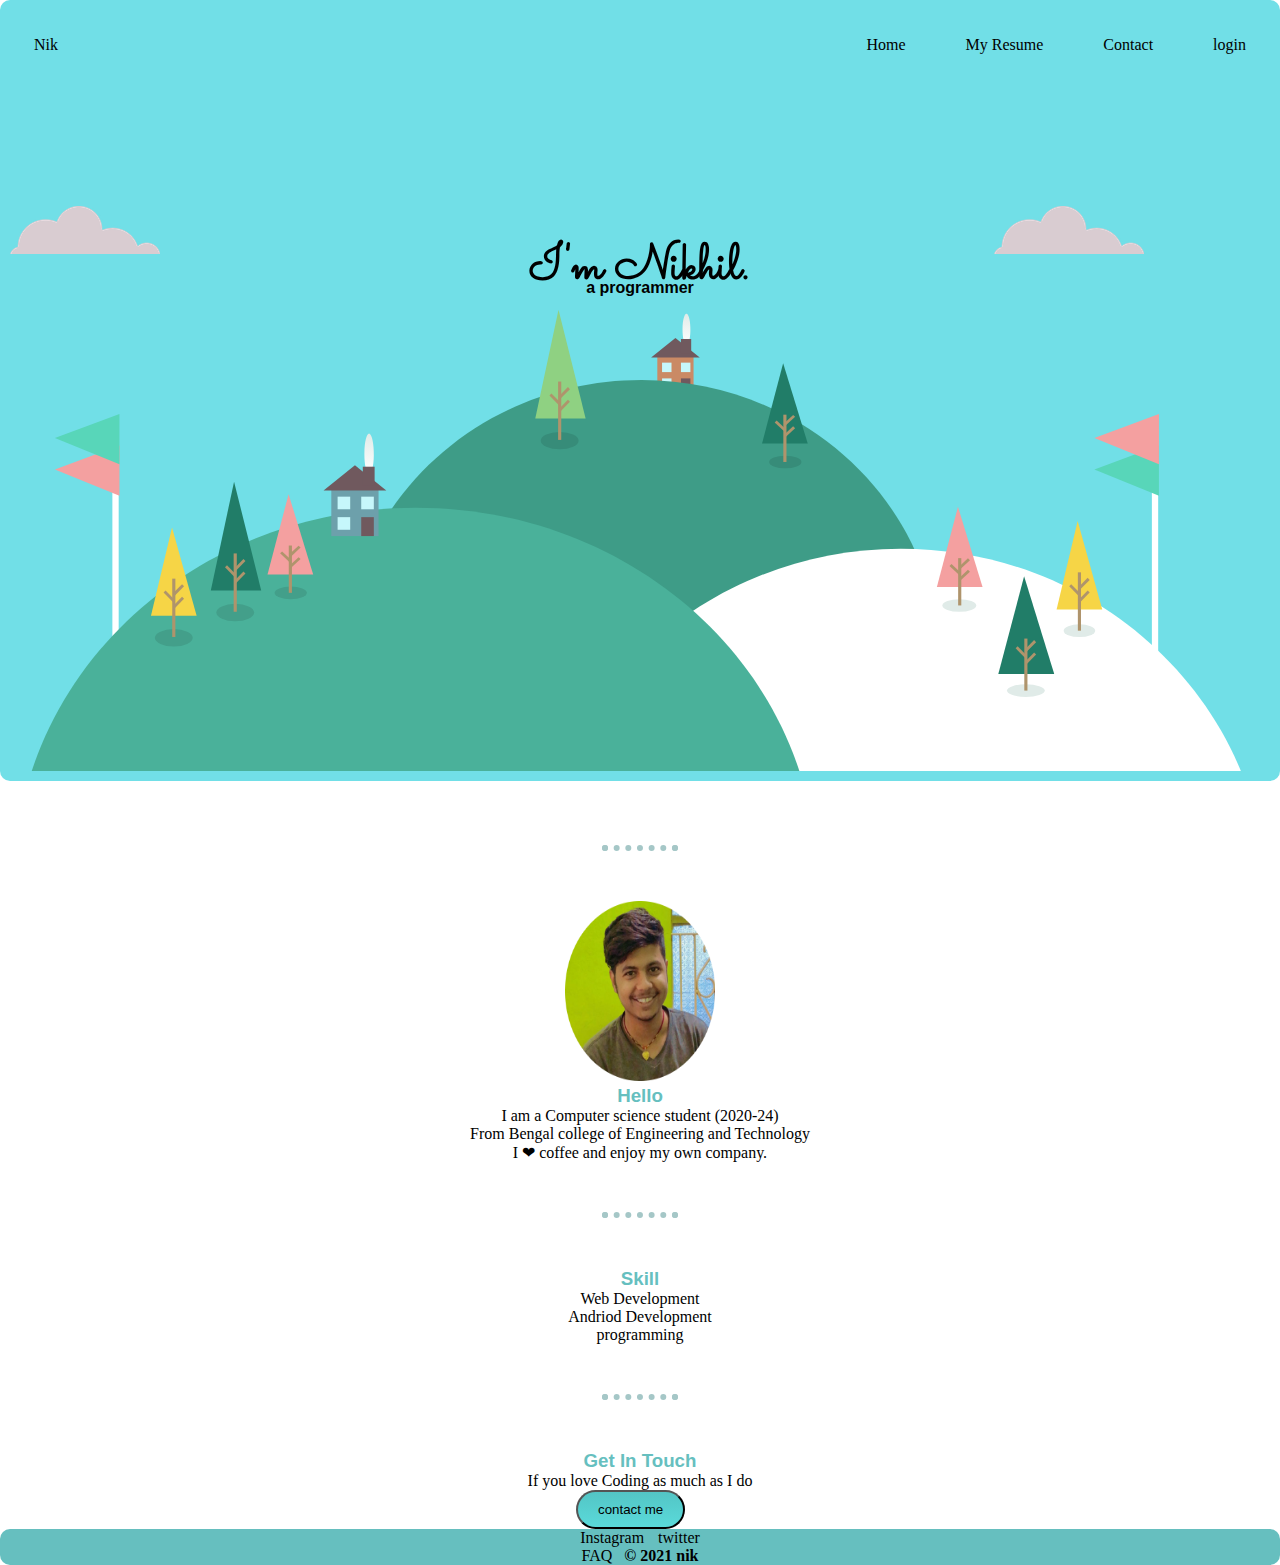
<file: index.html>
<!DOCTYPE html>
<html lang="en">
<head>
    <meta charset="UTF-8">
    <meta http-equiv="X-UA-Compatible" content="IE=edge">
    <meta name="viewport" content="width=device-width, initial-scale=1.0">
    <link rel="icon" href="favicon.ico">
    <link rel="stylesheet" href="nik_cv_style.css">
    <link rel="preconnect" href="https://fonts.googleapis.com">
<link rel="preconnect" href="https://fonts.gstatic.com" crossorigin>
<link href="https://fonts.googleapis.com/css2?family=Sacramento&display=swap" rel="stylesheet">
    <title>Nikhil Singh</title>
</head>
<body class="container">
    <div class="body">
        <header>
            <div class="nav-div">
            <nav class="navbar">
                <a href="#" class="nav-heading">Nik</a>
                <ul class="nav-menu">
                    <li class="nav-item">
                        <a href="#">Home</a>
                    </li>
                    <li class="nav-item">
                        <a href="NIKHIL KUMAR Resume.pdf">My Resume</a>
                    </li>
                    <li class="nav-item">
                        <a href="#">Contact</a>
                    </li>
                    <li class="nav-item">
                        <a href="Login page/index.html">login</a>
                    </li>
                </ul>
                <div class="hamburger">
                    <span class="bar"></span>
                    <span class="bar"></span>
                    <span class="bar"></span>
                </div>
            </nav>
            </div>
        </header>
        <img id="top_cloud" src="cloud.png">
        <img id="bottom_cloud" src="cloud.png">
        <div class="info">
            <h1 class="name">I'm Nikhil.</h1>
            <h4>a programmer</h4>
        </div>
        <img id="land" src="land.svg">
    </div>
    <div class="about">
    <hr>
    <div class="profile">
        <img src="nik-modified.png"  alt="this image is belogs to nikhil singh"
            width="150" height="180"/>
            <h3><b>Hello</b></h3>
            <p>I am a Computer science student (2020-24)</p>
            <p>From Bengal college of Engineering and Technology</p>
            <p>I ❤ coffee and enjoy my own company. </p>
    </div>
    <hr>
    <div class="Skill">
        <h3><b>Skill</b></h3>
        <p>Web Development</p>
        <P>Andriod Development</P>
        <p>programming</p>
    </div>
    <hr>
    <div class="get">
        <h3>Get In Touch</h3>
        <p>If you love Coding as much as I do</p>
        </div>
    <button class="button" ><a href="contact.html" target="_blank">contact me</a></button>
    <footer>
        <p><a class="li_in" href="https://www.instagram.com/_nik0.7/"  target="_blank" ><i class="fab fa-instagram fa-lg"></i>Instagram</a>
        <a class="li_tw" href="https://twitter.com/nik07_s" target="_blank"><i class="fab fa-twitter fa-lg"></i>twitter</a></p>
        <p><a href=""><b></b>FAQ</b></a>&nbsp;&nbsp;
        <a href=""><b>&copy; 2021 nik</b></a></p>
    </footer>    
    </div>
    <script src="script.js"></script>
</body>
</html>
</file>
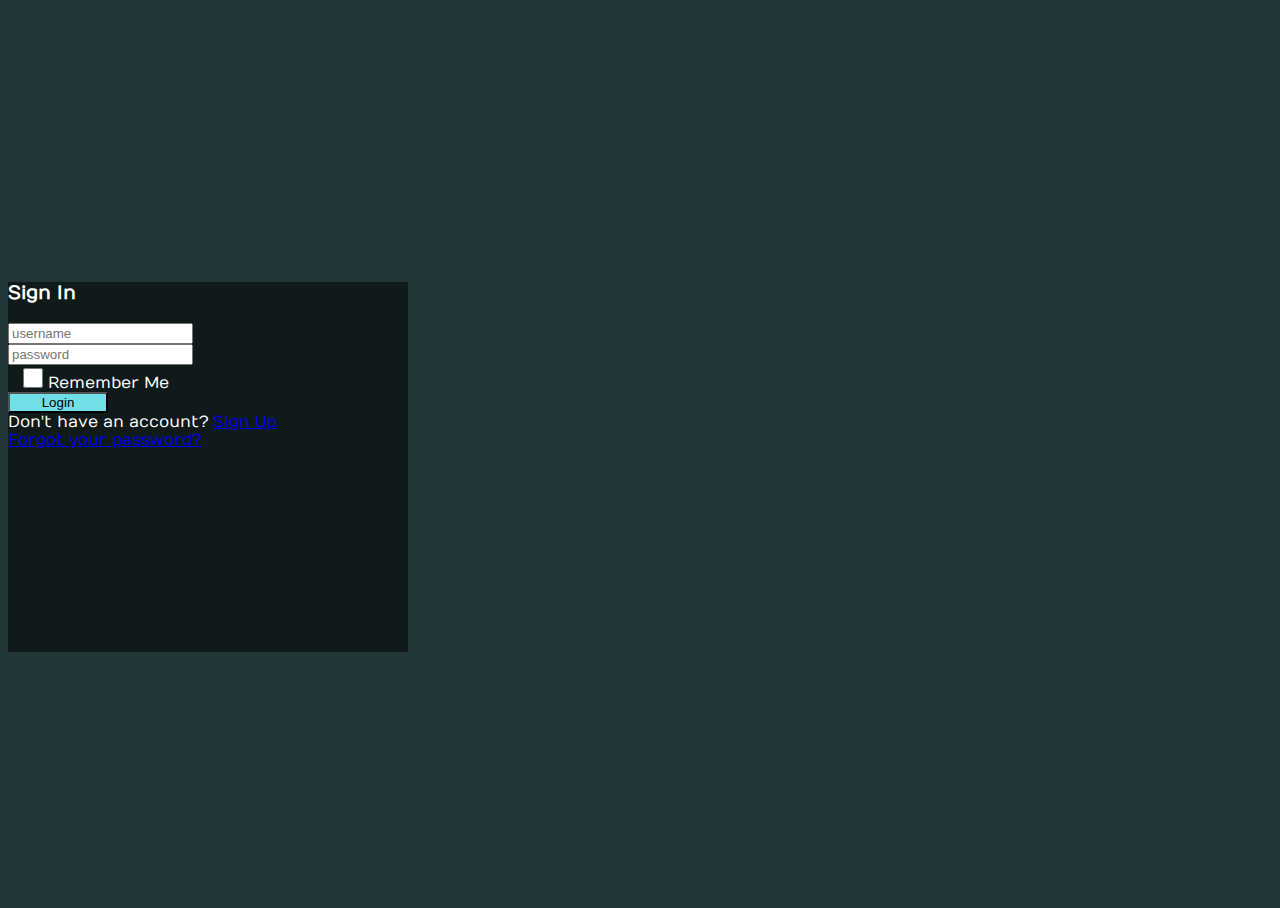
<file: Login page/index.html>
<!DOCTYPE html>
<html>
<head>
	<title>Login Page</title>
   
	<!--Bootsrap 4 CDN-->
	<link rel="stylesheet" href="https://stackpath.bootstrapcdn.com/bootstrap/4.1.3/css/bootstrap.min.css" integrity="sha384-MCw98/SFnGE8fJT3GXwEOngsV7Zt27NXFoaoApmYm81iuXoPkFOJwJ8ERdknLPMO" crossorigin="anonymous">
	<link rel="stylesheet" href="https://use.fontawesome.com/releases/v5.3.1/css/all.css" integrity="sha384-mzrmE5qonljUremFsqc01SB46JvROS7bZs3IO2EmfFsd15uHvIt+Y8vEf7N7fWAU" crossorigin="anonymous">
	<link rel="stylesheet" type="text/css" href="styles.css">
</head>
<body>
<div class="container">
	<div class="d-flex justify-content-center h-100">
		<div class="card">
			<div class="card-header">
				<h3>Sign In</h3>
				<div class="d-flex justify-content-end social_icon">
					<span><i class="fab fa-facebook-square"></i></span>
					<span><i class="fab fa-google-plus-square"></i></span>
					<span><i class="fab fa-twitter-square"></i></span>
				</div>
			</div>
			<div class="card-body">
				<form>
					<div class="input-group form-group">
						<div class="input-group-prepend">
							<span class="input-group-text"><i class="fas fa-user"></i></span>
						</div>
						<input type="text" class="form-control" placeholder="username">
						
					</div>
					<div class="input-group form-group">
						<div class="input-group-prepend">
							<span class="input-group-text"><i class="fas fa-key"></i></span>
						</div>
						<input type="password" class="form-control" placeholder="password">
					</div>
					<div class="row align-items-center remember">
						<input type="checkbox">Remember Me
					</div>
					<div class="form-group">
						<input type="submit" value="Login" class="btn float-right login_btn">
					</div>
				</form>
			</div>
			<div class="card-footer">
				<div class="d-flex justify-content-center links">
					Don't have an account?<a href="sign_up.html">Sign Up</a>
				</div>
				<div class="d-flex justify-content-center">
					<a href="forgot.html">Forgot your password?</a>
				</div>
			</div>
		</div>
	</div>
</div>
</body>
</html>
</file>
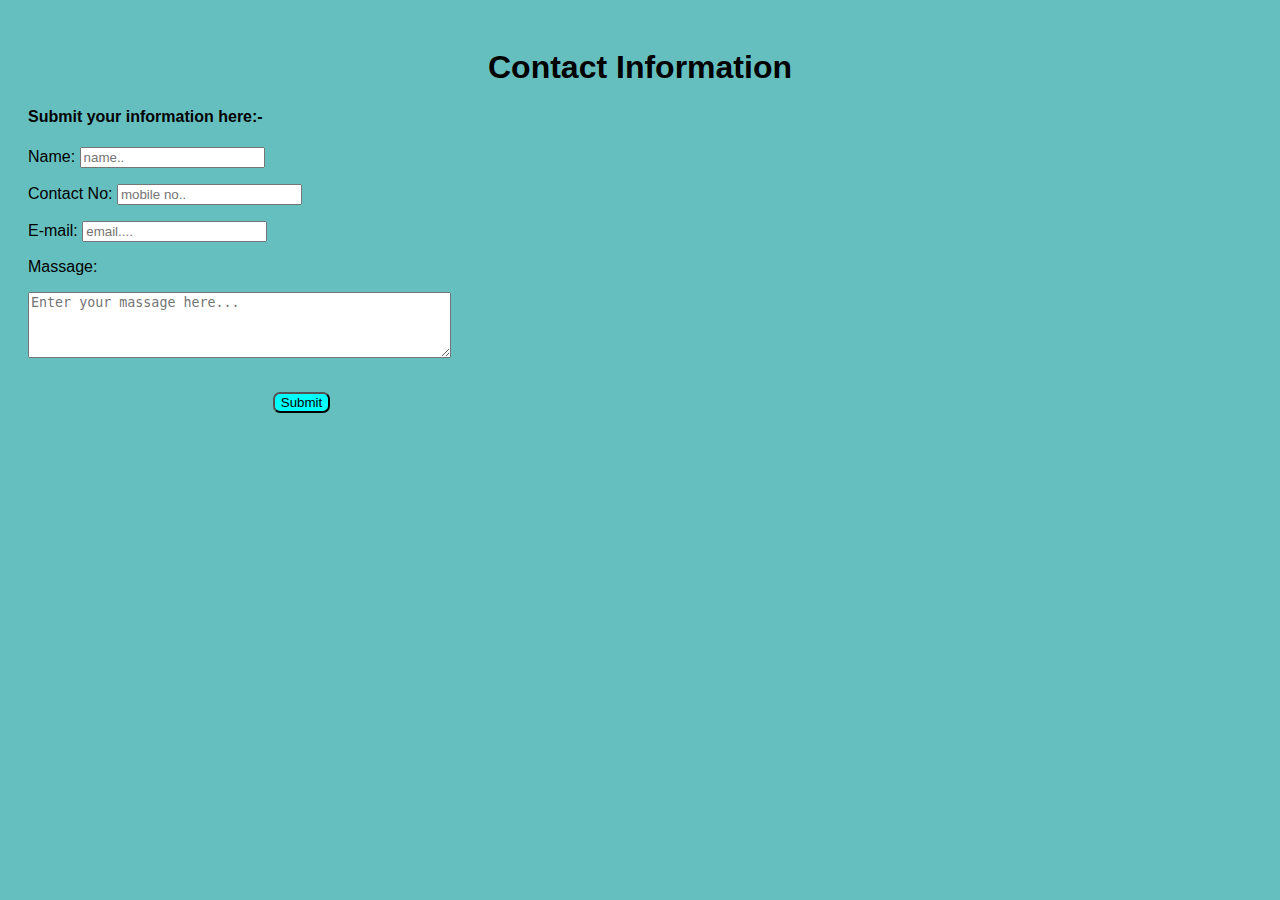
<file: contact.html>
<!DOCTYPE html>
<html>
    <link rel="preconnect" href="https://fonts.googleapis.com">
    <link rel="preconnect" href="https://fonts.gstatic.com" crossorigin>
    <link href="https://fonts.googleapis.com/css2?family=Sacramento&display=swap" rel="stylesheet">
    <link rel="icon" href="favicon.ico">
    <title>contact_information</title>
    <style>
        .container{
            background-color: #66BFBF;
            border-radius: 20px;
            padding: 20px;
            font-family: 'Montserrat', sans-serif;
        }
        h1{
            text-align: center;
        }
        button{
            text-align: center;
            margin-top: 30px;
            margin-left: 20%;
            border-radius: 7px;
            background-color: cyan;
        }
        button:hover{
            background-color: rgb(160, 229, 229);

        }
    </style>
    <body class="container">
        <h1>Contact Information</h1>
        <h4>Submit your information here:-</h4>

        <form>
            <p>Name: <input type="text" placeholder="name.."></p>
            <p>Contact No: <input type="number" placeholder="mobile no.."></p>
            <p>E-mail: <input type="email" placeholder="email...."></p>
            <p>Massage: </p>
            <textarea rows="4" cols="50" name="comment" form="usrform" placeholder="Enter your massage here..."></textarea>
                <br>
            <button>Submit</button>
        </form>
        <script>
           let submit = document.querySelector('button');
           submit.addEventListener('click', showMsg);

           function showMsg(){
               alert("Your information is submit I will contact you soon.😊")
           }  
        </script>
    </body>
</html>
</file>
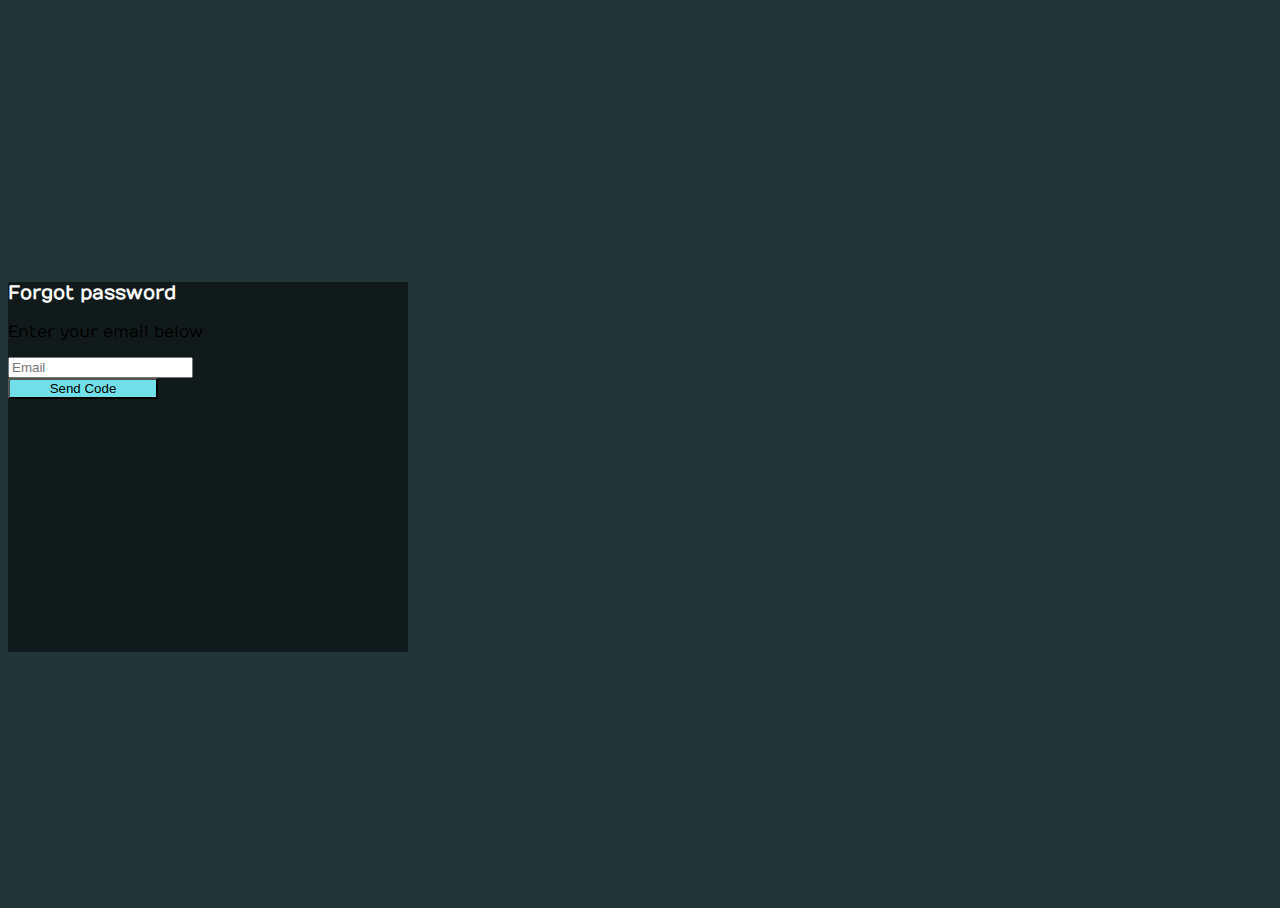
<file: Login page/forgot.html>
<!DOCTYPE html>
<html>
<head>
	<title>fogot password</title>
   
	<!--Bootsrap 4 CDN-->
	<link rel="stylesheet" href="https://stackpath.bootstrapcdn.com/bootstrap/4.1.3/css/bootstrap.min.css" integrity="sha384-MCw98/SFnGE8fJT3GXwEOngsV7Zt27NXFoaoApmYm81iuXoPkFOJwJ8ERdknLPMO" crossorigin="anonymous">
	<link rel="stylesheet" href="https://use.fontawesome.com/releases/v5.3.1/css/all.css" integrity="sha384-mzrmE5qonljUremFsqc01SB46JvROS7bZs3IO2EmfFsd15uHvIt+Y8vEf7N7fWAU" crossorigin="anonymous">
	<link rel="stylesheet" type="text/css" href="styles.css">
</head>
<body>
<div class="container">
	<div class="d-flex justify-content-center h-100">
		<div class="card">
			<div class="card-header">
				<h3>Forgot password</h3>
			</div>
			<div class="card-body">
                <p>Enter your email below</p>
				<form>
                    <div class="input-group form-group">
                        <div class="input-group-prepend">
                            <span class="input-group-text"><i class="fa fa-envelope"></i></span>
                        </div>
                        <input type="text" class="form-control" placeholder="Email">
                    </div>
					<div class="form-group">
						<input type="submit" value="Send Code" class="btn float-right forgot_btn">
					</div>
				</form>
			</div>
		</div>
	</div>
</div>
</body>
</html>
</file>
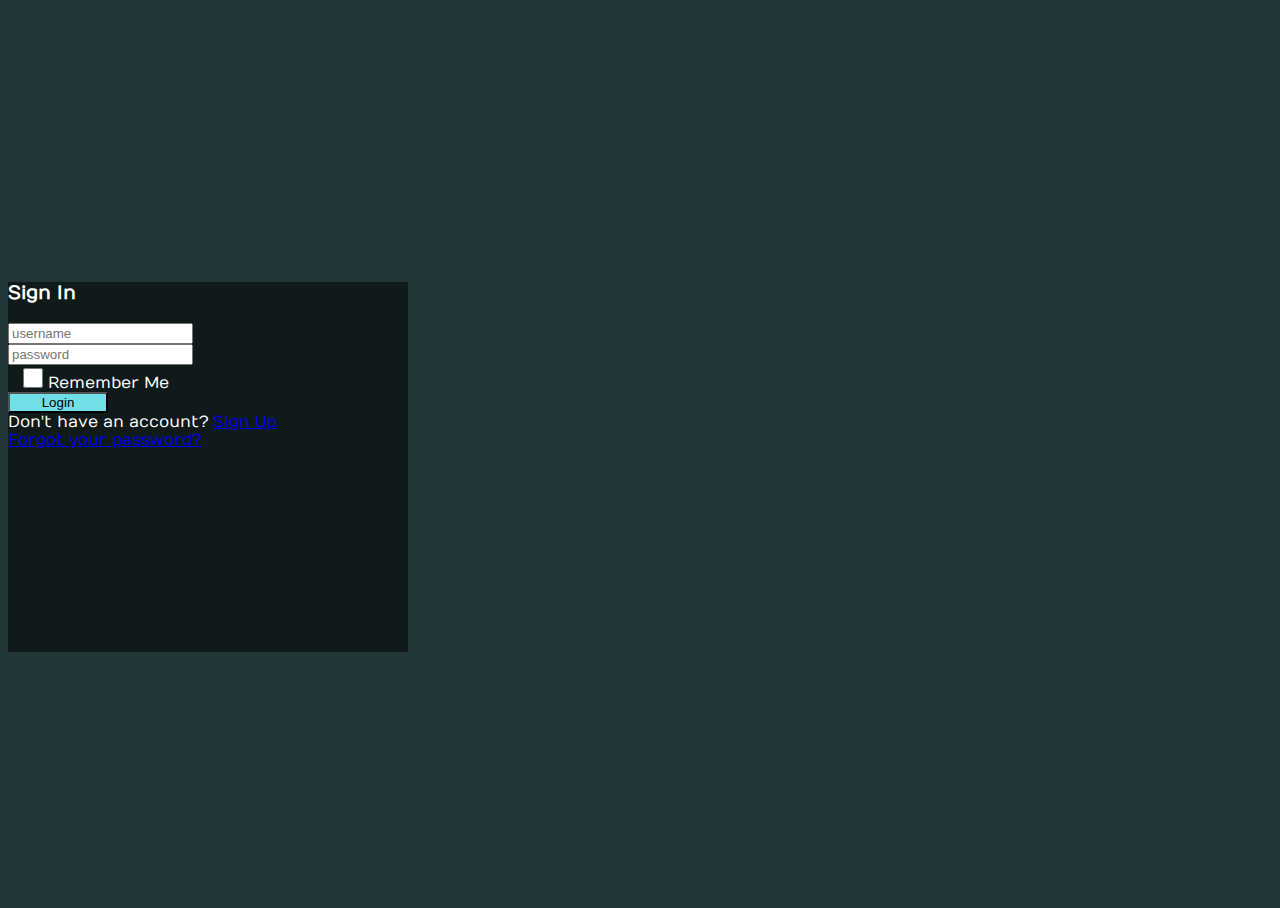
<file: Login page/login_page.html>
<!DOCTYPE html>
<html>
<head>
	<title>Login Page</title>
   
	<!--Bootsrap 4 CDN-->
	<link rel="stylesheet" href="https://stackpath.bootstrapcdn.com/bootstrap/4.1.3/css/bootstrap.min.css" integrity="sha384-MCw98/SFnGE8fJT3GXwEOngsV7Zt27NXFoaoApmYm81iuXoPkFOJwJ8ERdknLPMO" crossorigin="anonymous">
	<link rel="stylesheet" href="https://use.fontawesome.com/releases/v5.3.1/css/all.css" integrity="sha384-mzrmE5qonljUremFsqc01SB46JvROS7bZs3IO2EmfFsd15uHvIt+Y8vEf7N7fWAU" crossorigin="anonymous">
	<link rel="stylesheet" type="text/css" href="styles.css">
</head>
<body>
<div class="container">
	<div class="d-flex justify-content-center h-100">
		<div class="card">
			<div class="card-header">
				<h3>Sign In</h3>
				<div class="d-flex justify-content-end social_icon">
					<span><i class="fab fa-facebook-square"></i></span>
					<span><i class="fab fa-google-plus-square"></i></span>
					<span><i class="fab fa-twitter-square"></i></span>
				</div>
			</div>
			<div class="card-body">
				<form>
					<div class="input-group form-group">
						<div class="input-group-prepend">
							<span class="input-group-text"><i class="fas fa-user"></i></span>
						</div>
						<input type="text" class="form-control" placeholder="username">
						
					</div>
					<div class="input-group form-group">
						<div class="input-group-prepend">
							<span class="input-group-text"><i class="fas fa-key"></i></span>
						</div>
						<input type="password" class="form-control" placeholder="password">
					</div>
					<div class="row align-items-center remember">
						<input type="checkbox">Remember Me
					</div>
					<div class="form-group">
						<input type="submit" value="Login" class="btn float-right login_btn">
					</div>
				</form>
			</div>
			<div class="card-footer">
				<div class="d-flex justify-content-center links">
					Don't have an account?<a href="sign_up.html">Sign Up</a>
				</div>
				<div class="d-flex justify-content-center">
					<a href="#">Forgot your password?</a>
				</div>
			</div>
		</div>
	</div>
</div>
</body>
</html>
</file>
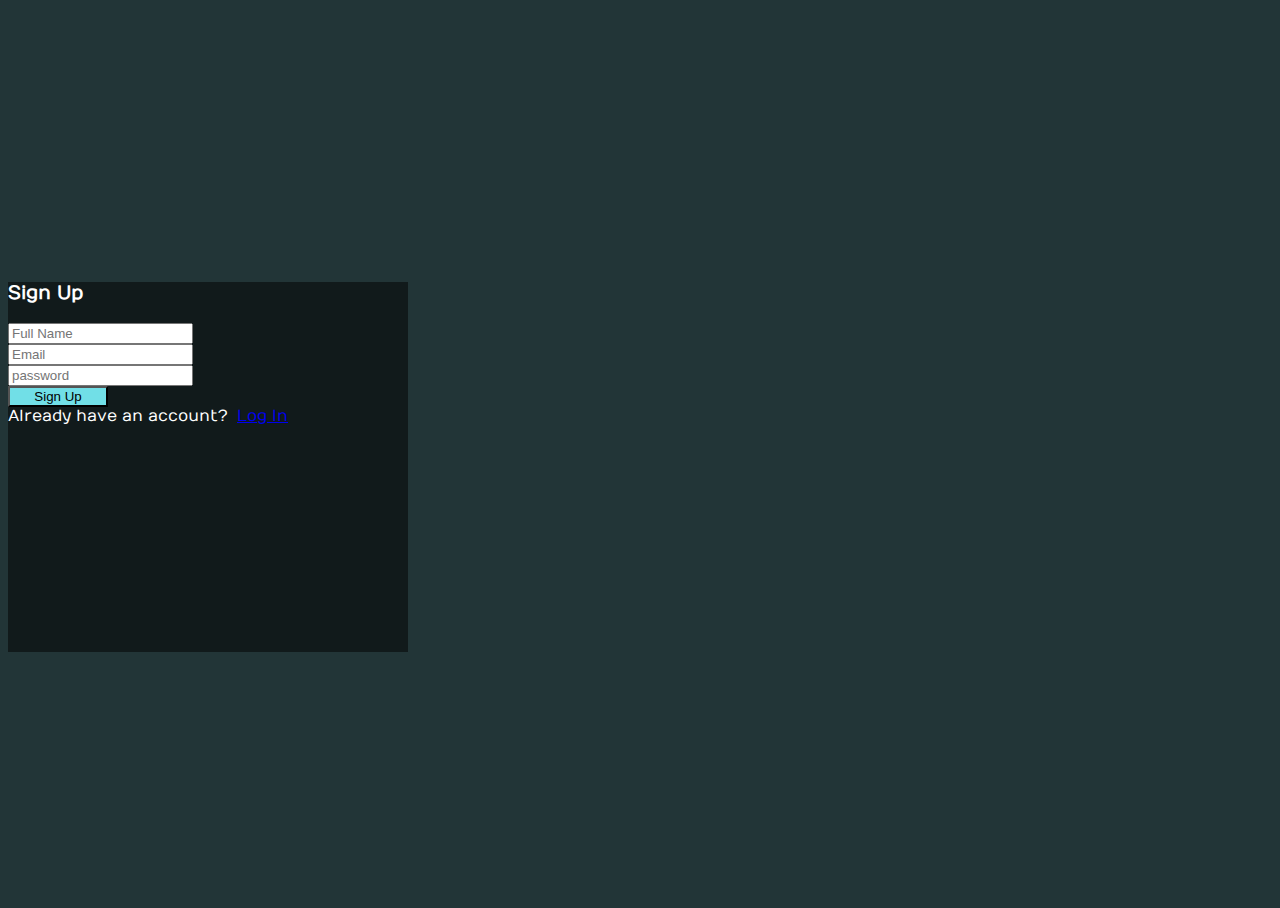
<file: Login page/sign_up.html>
<!DOCTYPE html>
<html lang="en">
<head>
    <meta charset="UTF-8">
    <meta http-equiv="X-UA-Compatible" content="IE=edge">
    <meta name="viewport" content="width=device-width, initial-scale=1.0">
    <title>Sign up</title>
    <link rel="stylesheet" href="https://stackpath.bootstrapcdn.com/bootstrap/4.1.3/css/bootstrap.min.css" integrity="sha384-MCw98/SFnGE8fJT3GXwEOngsV7Zt27NXFoaoApmYm81iuXoPkFOJwJ8ERdknLPMO" crossorigin="anonymous">
	<link rel="stylesheet" href="https://use.fontawesome.com/releases/v5.3.1/css/all.css" integrity="sha384-mzrmE5qonljUremFsqc01SB46JvROS7bZs3IO2EmfFsd15uHvIt+Y8vEf7N7fWAU" crossorigin="anonymous">
	<link rel="stylesheet" type="text/css" href="styles.css">
</head>
<body>
    <div class="container">
        <div class="d-flex justify-content-center h-100">
            <div class="card">
                <div class="card-header">
                    <h3>Sign Up</h3>
                </div>
                <div class="card_body">
                    <form>
                        <div class="input-group form-group">
                            <div class="input-group-prepend">
							    <span class="input-group-text"><i class="fas fa-user"></i></span>
						    </div>
						    <input type="text" class="form-control" placeholder="Full Name">
                        </div>
                        <div class="input-group form-group">
                            <div class="input-group-prepend">
							    <span class="input-group-text"><i class="fas fa-user"></i></span>
						    </div>
						    <input type="text" class="form-control" placeholder="Email">
                        </div>
                        <div class="input-group form-group">
                            <div class="input-group-prepend">
                                <span class="input-group-text"><i class="fas fa-key"></i></span>
                            </div>
                            <input type="password" class="form-control" placeholder="password">
                        </div>
                        <div class="form-group">
                            <input type="submit" value="Sign Up" class="btn float-right signup_btn">
                        </div>
                    </form>
                </div>
                <div class="card-footer">
                    <div class="d-flex justify-content-center links">
                        Already have an account? <a href="index.html">Log In</a>
                    </div>
            </div>
        </div>
    </div>
    
</body>
</html>
</file>
<file: nik_cv_style.css>
.body{
    background-color: rgb(113, 223, 231);
    padding: 10px;
    border-radius: 10px;
    margin-top: 0%;
    margin-bottom: 5%;
}
.info{
    font-family:randon-grotesque,HelveticaNeue-Light,"Helvetica Neue Light","Helvetica Neue",Helvetica,Arial,"Lucida Grande",sans-serif;
    font-weight: 500;
    text-align: center;
    margin: 0%;
    padding: 0%;
    line-height: 20px;
}
#top_cloud{
    float: right;
    margin-right: 10%;
    margin-top: 10%;
}
#bottom_cloud{
    margin-top: 10%;
}
#land{
    width: 100%;
    vertical-align: middle;
    border: 0;
}
.profile{
    float: center;
    text-align: center;
}
.Skill{
    text-align: center;
}
.name{
    margin-bottom: 10%;
    font-family: 'Sacramento', cursive;
    font-weight: 900px;
    margin: 0;
    padding: 0%;
    font-size: 312.5%;
}
#pro{
    margin-bottom: 20%;
}
hr{
    border: dotted #a5c7c7 6PX;
    border-bottom: none; 
    width: 6%;
    margin: 50px auto;
}
h3{
    color: #66BFBF;
    font-family: 'Montserrat', sans-serif;
}
.get{
    text-align: center;
}
.button{
    background: #53ebeb;
    background-image: -webkit-linear-gradient(top, #53ebeb,#53ebeb);
    background-image: -moz-linear-gradient(top, #53ebeb, #53ebeb);
    background-image: -ms-linear-gradient(top, #59e7e7, #53ebeb);
    background-image: -o-linear-gradient(top, #4d9999, #489b9b);
    background-image: linear-gradient(to bottom, #53c5c5, #5adada);
    -webkit-border-radius: 28;
    -moz-border-radius: 28;
    border-radius: 28px;
    color: #ffffff;
    padding: 10px 20px 10px 20px;
    text-decoration: none;
    margin-left: 45%;
}
.button:hover{
    background-color: #a5c7c7;
    background-image: -webkit-linear-gradient(top, #39e7e7, #39e7e7);
  background-image: -moz-linear-gradient(top, #39e7e7, #39e7e7);
  background-image: -ms-linear-gradient(top, #39e7e7, #39e7e7);
  background-image: -o-linear-gradient(top, #39e7e7, #39e7e7);
  background-image: linear-gradient(to bottom, #39e7e7, #39e7e7);
  text-decoration: none;
}
footer{
    text-align: center;
    background-color: #66BFBF;
    border-radius: 10px;
}
.li_in{
    background-color: #66BFBF;
    text-decoration: none;
}
.li_tw{
    background-color: #66BFBF;
    text-decoration: none;
    margin-left: 10px;
}
.li_in:hover{
    background-color: #14a1a1;
}
.li_tw:hover{
    background-color: #14a1a1;
}
a{
    text-decoration: none;
    color: black;
}
*{
    padding: 0;
    margin: 0;
    box-sizing: border-box;
}
header{
    background-color:   rgb(113, 223, 231);
}
li{
    list-style: none;
}
a{
    color: black;
    text-decoration: none;
}
.navbar{
    min-height: 70px;
    display: flex;
    justify-content: space-between;
    align-items: center;
    padding: 0 24px;
}
.nav-menu{
    display: flex;
    justify-content: space-between;
    align-items: center;
    gap: 60px;

}
.nav-branding{
    font-size: 2rem;
}
.nav-link{
    transition: 0.7s ease;
}
.nav-link:hover{
    color: white;
}
.hamburger{
    display: none;
    cursor: pointer;
}
.bar{
    display: block;
    width: 25px;
    height: 3px;
    margin: 5px auto;
    -webkit-transition: all 0.3s ease-in-out;
    transition:  all 0.3s ease-in-out;
    background-color: black;
}
@media(max-width: 768px){
    .hamburger{
        display: block;
    }

    .hamburger.active .bar:nth-child(2){
        opacity: 0;
    }
    .hamburger.active .bar:nth-child(1){
        transform: translateY(8px) rotate(45deg);
    }
    .hamburger.active .bar:nth-child(3){
        transform: translateY(-8px) rotate(-45deg);
    }

    .nav-menu{
        position:fixed;
        left: -100%;
        top: 70px;
        gap: 0;
        flex-direction: column;
        background-color: rgb(113, 223, 231);
        width: 100%;
        text-align: center;
        transition: 0.3s;
    }

    .nav-item{
        margin: 16px 0;
    }
    .nav-menu.active{
        left: 0;
    }
}
</file>
<file: Login page/styles.css>
@import url('https://fonts.googleapis.com/css?family=Numans');

html,body{
background-color:rgb(34, 53, 55);
background-size: cover;
background-repeat: no-repeat;
height: 100%;
font-family: 'Numans', sans-serif;
}

.container{
height: 100%;
align-content: center;
}

.card{
height: 370px;
margin-top: auto;
margin-bottom: auto;
width: 400px;
background-color: rgba(0,0,0,0.5) !important;
}

.social_icon span{
font-size: 60px;
margin-left: 10px;
color: rgb(113, 223, 231);;
}

.social_icon span:hover{
color: white;
cursor: pointer;
}

.card-header h3{
color: white;
}

.social_icon{
position: absolute;
right: 20px;
top: -45px;
}

.input-group-prepend span{
width: 50px;
background-color: rgb(113, 223, 231);;
color: black;
border:0 !important;
}

input:focus{
outline: 0 0 0 0  !important;
box-shadow: 0 0 0 0 !important;

}

.remember{
color: white;
}

.remember input
{
width: 20px;
height: 20px;
margin-left: 15px;
margin-right: 5px;
}

.login_btn{
color: black;
background-color: rgb(113, 223, 231);;
width: 100px;
}

.login_btn:hover{
color: black;
background-color: white;
}

.signup_btn{
    color: black;
    background-color: rgb(113, 223, 231);;
    width: 100px;
 }
    
.signup_btn:hover{
    color: black;
    background-color: white;
 }
 .forgot_btn{
    color: black;
    background-color: rgb(113, 223, 231);;
    width: 150px;
 }
    
.forgot_btn:hover{
    color: black;
    background-color: white;
 }


.links{
color: white;
}

.links a{
margin-left: 4px;
}
</file>
